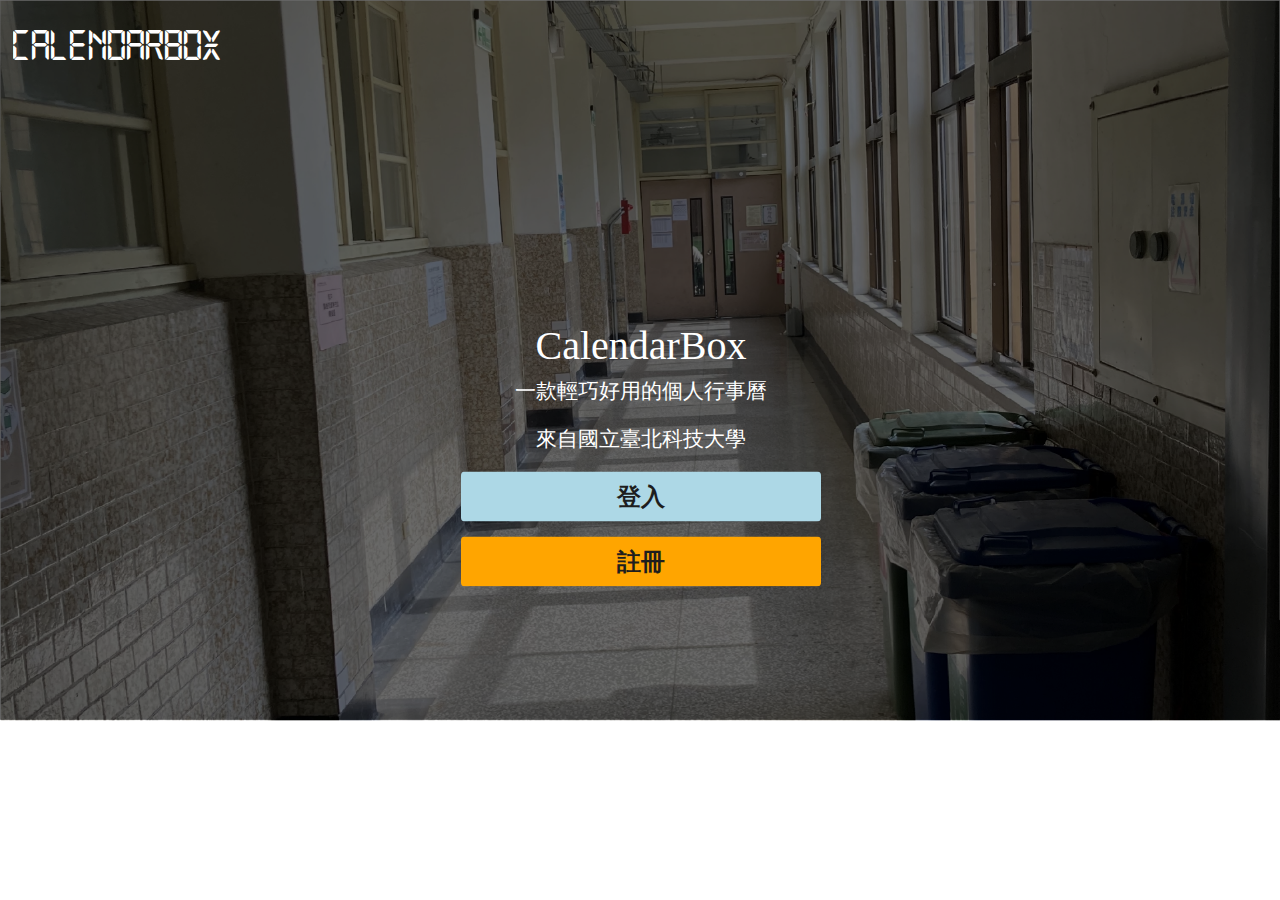
<file: index.html>
<html>
	<meta charset="utf-8">
	<meta name="viewport" content="width=device-width, initial-scale=1">
	<link rel="stylesheet" href="https://maxcdn.bootstrapcdn.com/bootstrap/4.5.2/css/bootstrap.min.css">
	<link rel="stylesheet" href="./static/index.css">
	<link rel="icon" type="image/png" sizes="96x96" href="/static/favicon-96x96.png">
	<script src="https://ajax.googleapis.com/ajax/libs/jquery/3.5.1/jquery.min.js"></script>
	<script src="https://cdnjs.cloudflare.com/ajax/libs/popper.js/1.16.0/umd/popper.min.js"></script>
	<script src="https://maxcdn.bootstrapcdn.com/bootstrap/4.5.2/js/bootstrap.min.js"></script>
	<script src="https://code.jquery.com/jquery-3.1.1.min.js"   integrity="sha256-hVVnYaiADRTO2PzUGmuLJr8BLUSjGIZsDYGmIJLv2b8="   crossorigin="anonymous"></script>
	<script src="https://polyfill.io/v3/polyfill.min.js?features=es6"></script>
	<style>
		@font-face {
			font-family: "Noto Sans TC";
			src: url('https://fonts.googleapis.com/css2?family=IBM+Plex+Mono&display=swap');
		}
		* {
			overflow-y: hidden;
		}
		.middle_text {
			position: absolute;
			top: 50%; 
			left: 50%;
			font-family: "Noto Sans TC";
			font-size: 30pt;
			color: white;
			margin: 1px;
			text-align: center;
			transform: translate(-50%, -50%);
		}
		#title {
			overflow: hidden;
			white-space: nowrap;
			margin: 0 auto;
			letter-spacing: 0;
			animation: 
				typing 1.5s steps(20, end) infinite;
			animation-direction: alternate;
		}
		#login {
			display: block;
			top: 5px;
			right: 5px;
			width: 360px;
			background-color: lightblue;
			font-family: "Noto Sans TC";
			font-size: x-large;
			font-weight: bolder;
			color: rgb(30, 30, 30);
		}
		#register {
			display: block;
			margin-top: 15px;
			top: 5px;
			right: 5px;
			width: 360px;
			background-color: orange;
			font-family: "Noto Sans TC";
			font-size: x-large;
			font-weight: bolder;
			color: rgb(30, 30, 30);
		}
		#login:hover {
			background-color: lavender;
		}
		#register:hover {
			background-color: rgb(250, 194, 91);
		}
		button:active {
			background-color: #3e8e41;
			box-shadow: 0 5px #666;
			transform: translateY(4px);
		}
		#background {
			height: 100vh;
		}
		@keyframes fadein {
			0% {
				left: 0%;
				opacity: 0;
			}
			50% {
				left: 50%;
				opacity: 1;
			}
		}
		@keyframes typing {
			from { width: 0 }
			to { width: 100% }
		}
		
	</style>
	<body>
		<div id="background" style="margin: 0; padding-top: 0px; position: relative;">
			<img src="./static/index.png" width="100%" height="auto">
			<a id="index" href="./"> CalendarBox </a>
			<div class="middle_text" style="background-size: cover; ">
				<p id="title">CalendarBox</p>
				<p style="font-size: 16pt;">一款輕巧好用的個人行事曆</p>
				<p style="font-size: 16pt;">來自國立臺北科技大學</p>
				<button class="btn" id="login" onclick="location.href='./login'"> 登入 </button>
				<button class="btn" id="register" onclick="location.href='./register'"> 註冊 </button>
			</div>
		</div>
	</body>
</html>
</file>
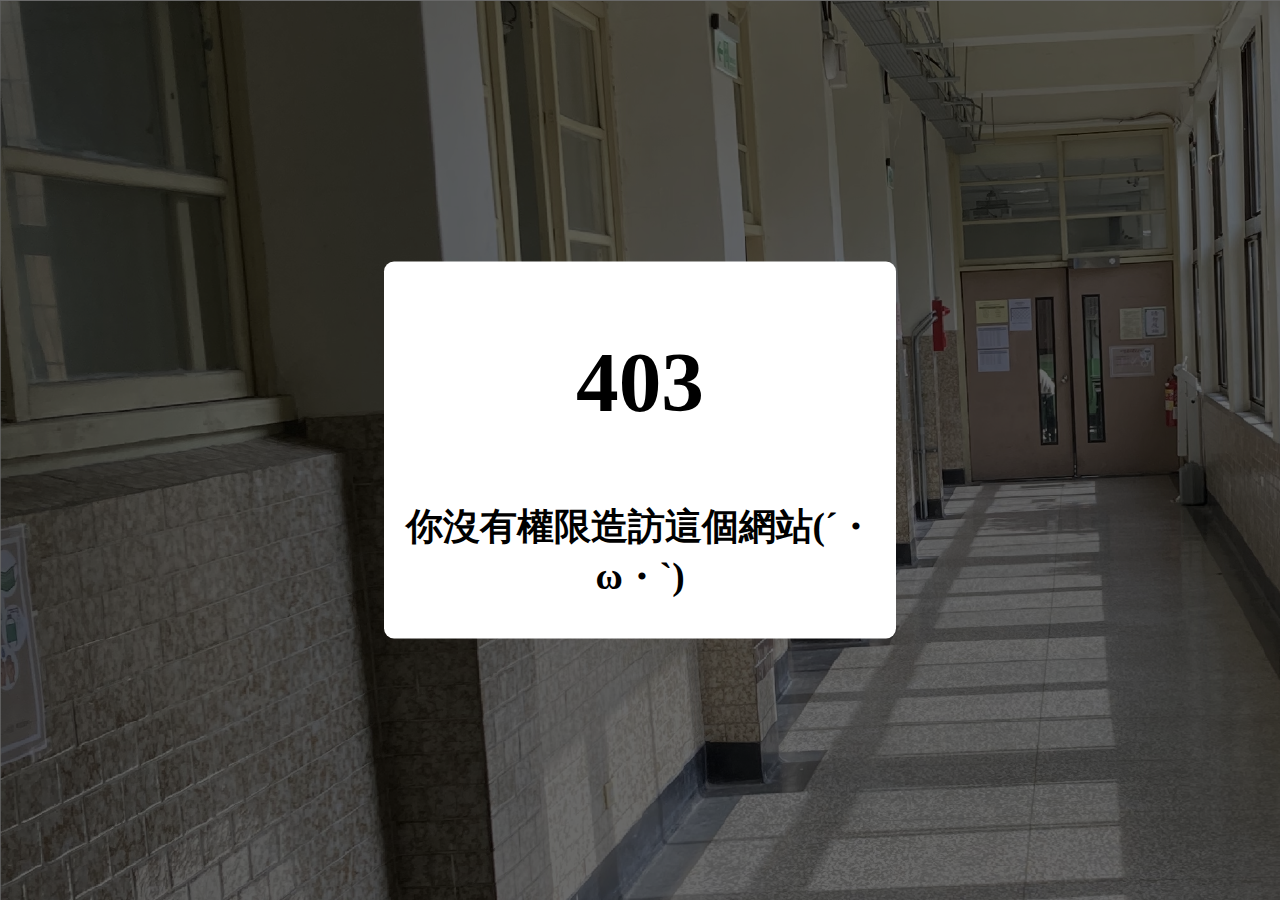
<file: noPermission.html>
<html>
    <style>
        * {
            font-family: "Noto Sans TC";
            text-align: center;
            vertical-align: middle;
        }
        h2 {
            font-weight: bold;
            font-size: 64pt;
        }
        h3 {
            font-size: 28pt;
        }
    </style>
    <body style="background-image: url('/static/index.png');">
        <div style="position: absolute; width: 40%; height: 4   0%; left: 50%; top: 50%; transform: translate(-50%, -50%); border-radius: 10px; background-color: white;">
            <h2> 403 </h2>
            <h3> 你沒有權限造訪這個網站(´・ω・`) </h3>
        </div>
    </body>
</html>
</file>
<file: static/index.css>
@font-face {
    font-family: "Open 24 Display St";
    src: url('/static/Open 24 Display St.ttf');
}

#index{
    position: absolute;
    z-index: 100;
    width: 100%;
    top: 1%;
    left: 1%;
    font-family: "Open 24 Display St"; 
    font-size: 32pt;
    text-decoration: none; 
    color: white;
    background-color: transparent;
}
</file>
